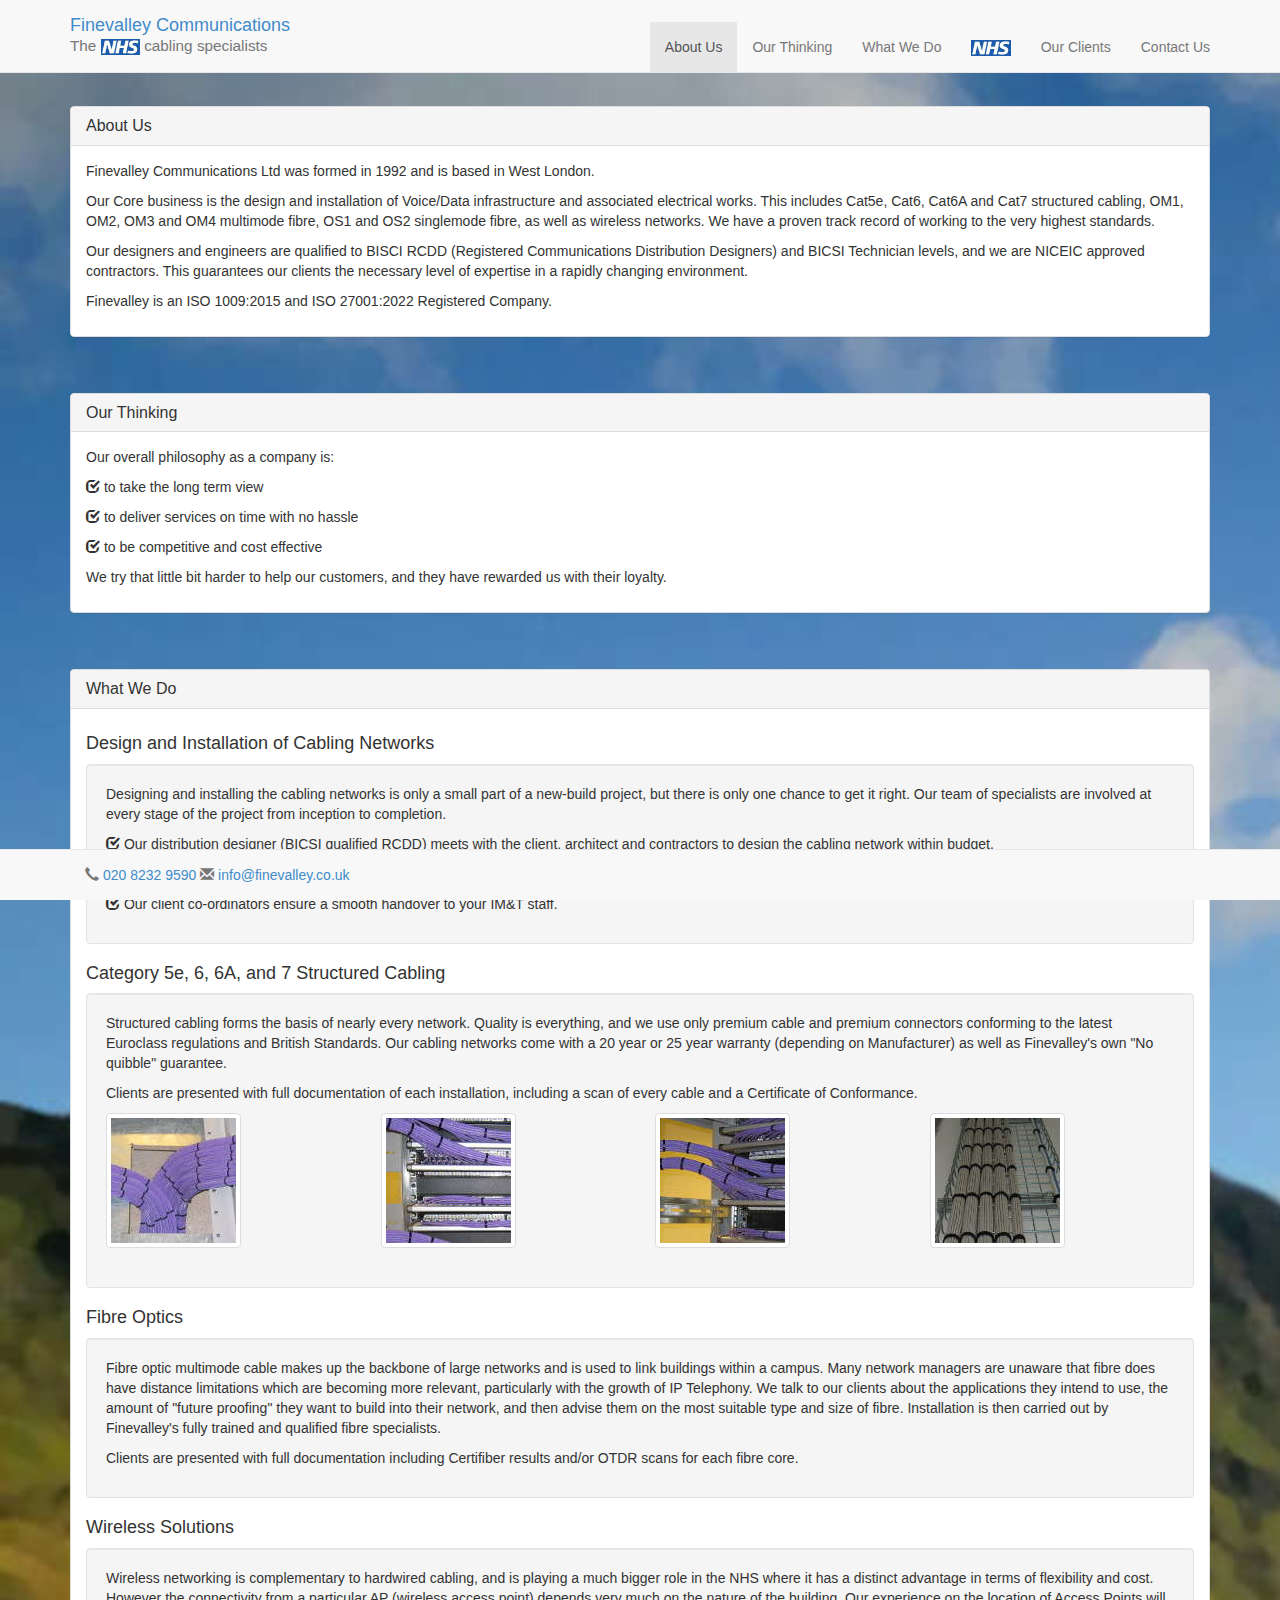
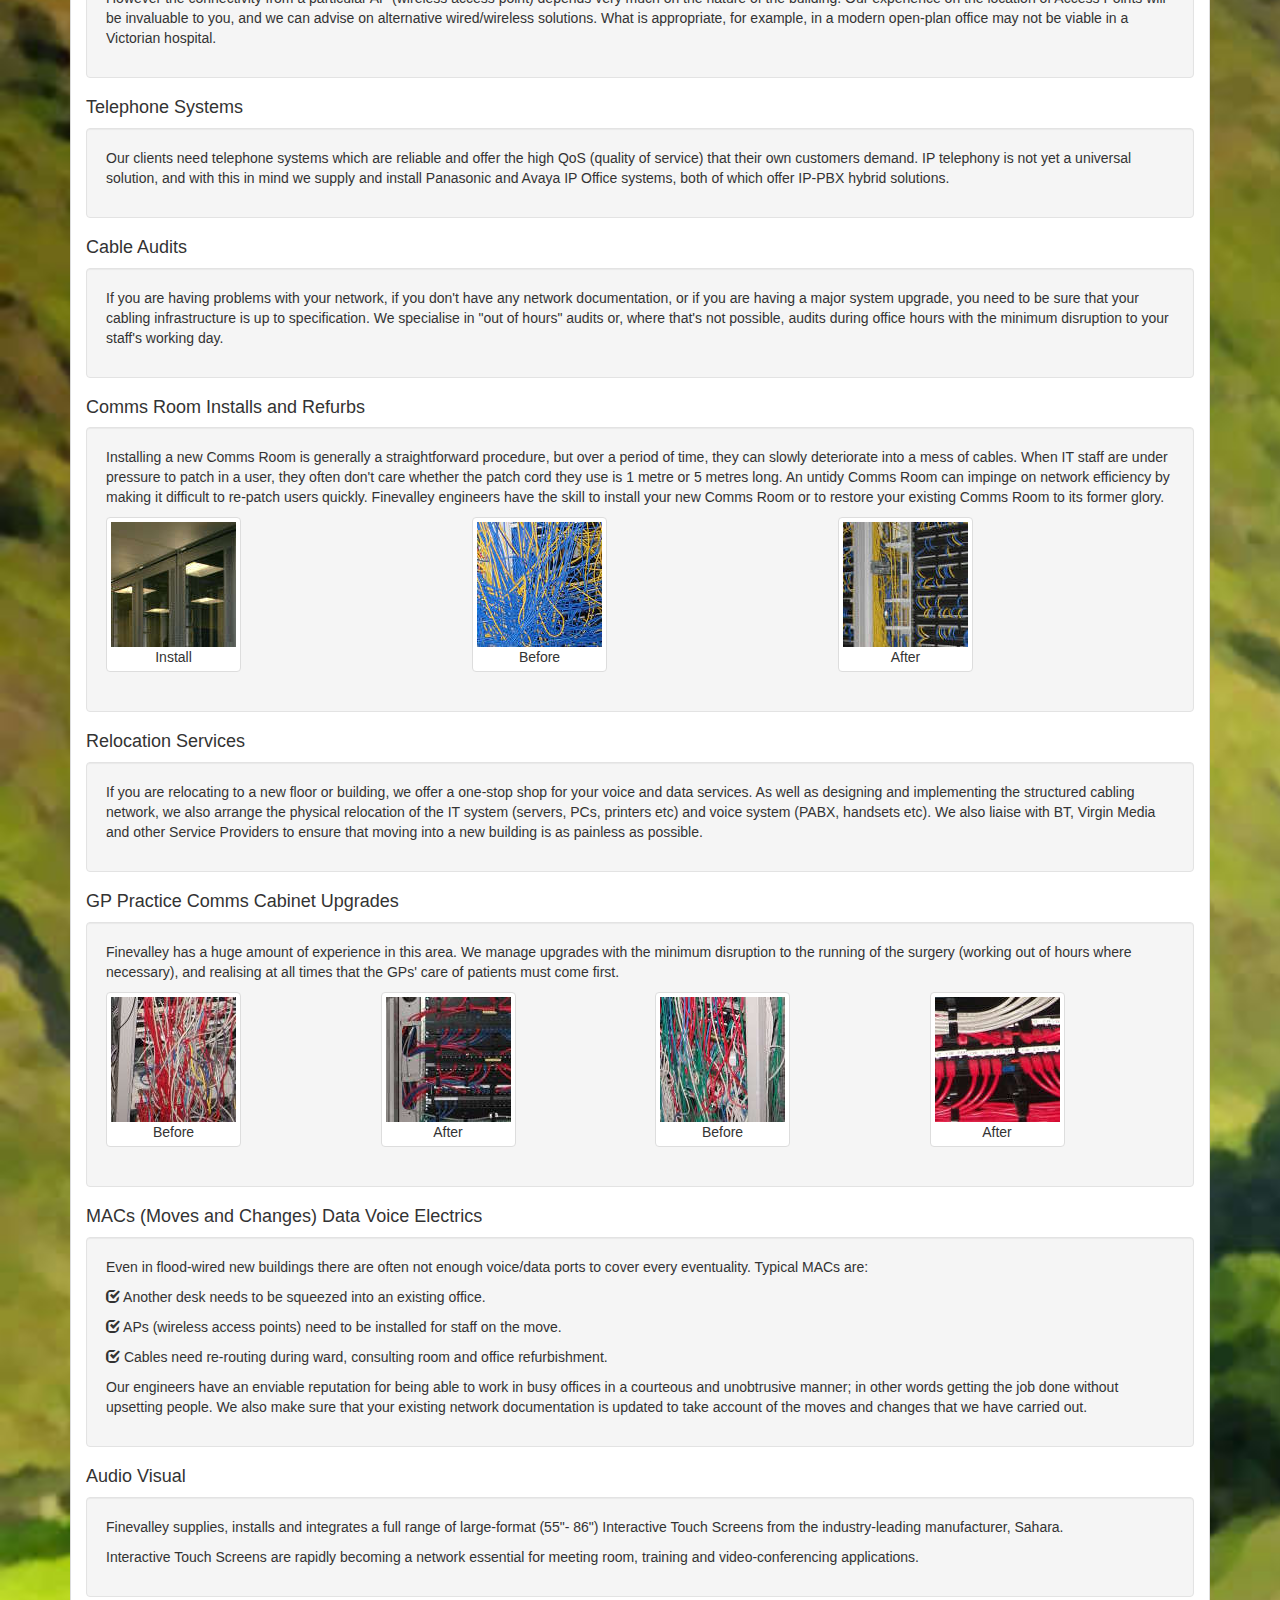
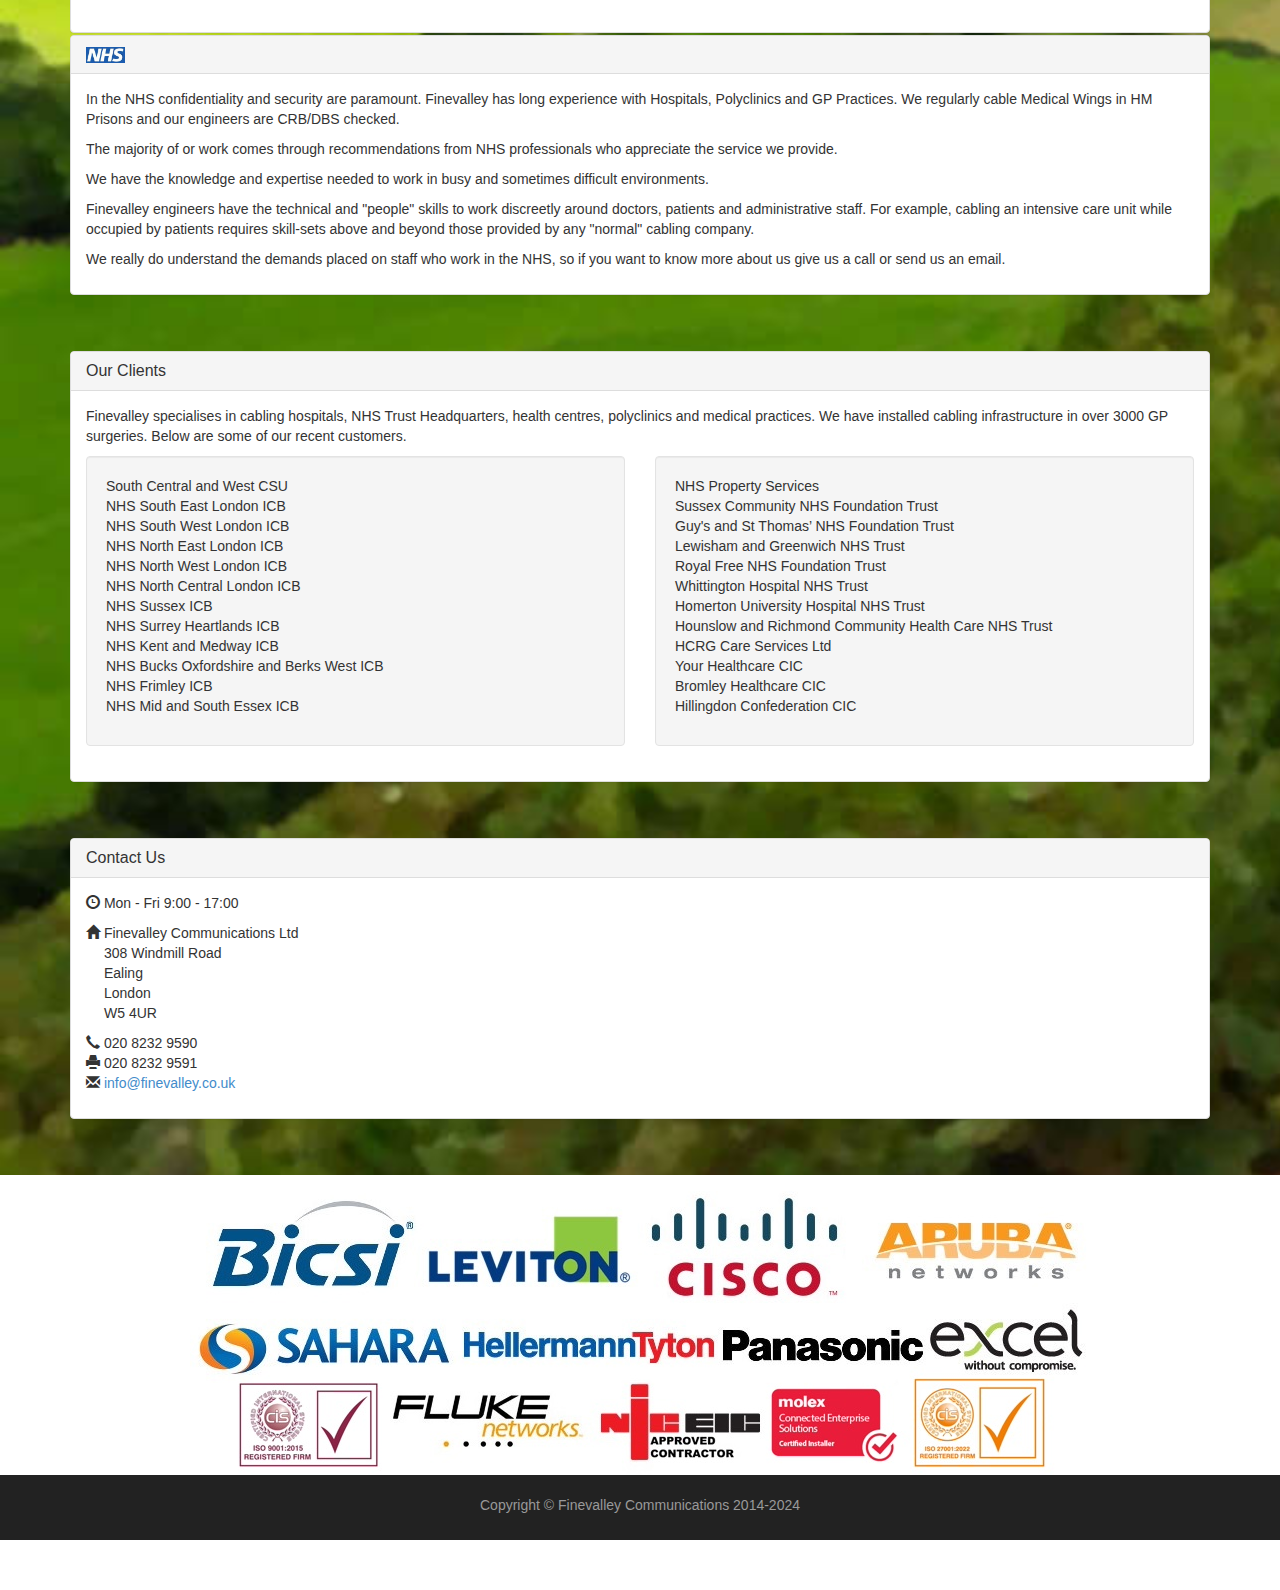
<file: index.html>
<!DOCTYPE html>
<html>
<head>
<title>Finevalley Communications</title>
<meta charset=UTF-8>
<meta name=viewport content="width=device-width, initial-scale=1.0">
<link href="css/bootstrap.min.css" rel=stylesheet>
<link href="css/styles.css" rel=stylesheet>
<!--[if lt IE 9]>
<script src="js/respond.min.js" type="text/javascript"></script>
<style>#bg{background-color:#428bca}</style>
<![endif]-->
<script type="text/javascript">var _gaq = _gaq || [];
_gaq.push(['_setAccount', 'UA-47004230-1']);
_gaq.push(['_trackPageview']);
(function() {
    var ga = document.createElement('script'); ga.type = 'text/javascript'; ga.async = true;
    ga.src = ('https:' == document.location.protocol ? 'https://ssl' : 'http://www') + '.google-analytics.com/ga.js';
var s = document.getElementsByTagName('script')[0]; s.parentNode.insertBefore(ga, s);
})();
setTimeout(function(){_gaq.push(['_trackEvent', 'Control', 'Bounce Rate', ''])}, 30000);
</script>
</head>
<body data-spy=scroll data-target=.navbar>
<div class="navbar navbar-default navbar-fixed-top">
  <div class=container>
    <div class=navbar-header>
      <a href="#" class=navbar-brand>
        Finevalley Communications
        <br>
        <div id=specialist><small>The <img id=nhs src="images/nhs.jpg" alt=NHS> cabling specialists</small></div>
    </a>
    <button class=navbar-toggle data-toggle=collapse data-target=.navHeaderCollapse>
    <span class=icon-bar></span>
    <span class=icon-bar></span>
    <span class=icon-bar></span>
  </button>
</div>
<div class="collapse navbar-collapse navHeaderCollapse" id=nav>
  <ul class="nav navbar-nav navbar-right">
    <li class=hidden-xs><a href="#about-us">About Us</a></li>
    <li class=hidden-xs><a href="#our-thinking">Our Thinking</a></li>
    <li class=hidden-xs><a href="#what-we-do">What We Do</a></li>
    <li class=hidden-xs><a href="#nhs"><img id=nhs src="images/nhs.jpg" alt=NHS></a></li>
    <li class=hidden-xs><a href="#our-clients">Our Clients</a></li>
    <li class=hidden-xs><a href="#contact-us">Contact Us</a></li>
    <li class=visible-xs>
      <a href="#about-us" data-toggle=collapse data-target=.navHeaderCollapse>About Us</a>
    </li>
    <li class=visible-xs>
      <a href="#our-thinking" data-toggle=collapse data-target=.navHeaderCollapse>Our Thinking</a>
    </li>
    <li class=visible-xs>
      <a href="#what-we-do" data-toggle=collapse data-target=.navHeaderCollapse>What We Do</a>
    </li>
    <li class=visible-xs>
      <a href="#nhs" data-toggle=collapse data-target=.navHeaderCollapse>NHS</a>
    </li>
    <li class=visible-xs>
      <a href="#our-clients" data-toggle=collapse data-target=.navHeaderCollapse>Our Clients</a>
    </li>
    <li class=visible-xs>
      <a href="#contact-us" data-toggle=collapse data-target=.navHeaderCollapse>Contact Us</a>
    </li>
  </ul>
</div>
</div>
</div>
<div id=bg>
<div class=container>
<span class=anchor id=about-us></span>
<div class="panel panel-default" id=sectionpanels>
<div class=panel-heading>
<h3 class=panel-title>About Us</h3>
</div>
<div class=panel-body>
<p>Finevalley Communications Ltd was formed in 1992 and is based in
West London.</p>
<p>Our Core business is the design and installation of Voice/Data
infrastructure and associated electrical works. This includes Cat5e, Cat6, Cat6A and Cat7 structured
cabling, OM1, OM2, OM3 and OM4 multimode fibre, OS1 and OS2 singlemode
fibre, as well as wireless networks. We have a
proven track record of working to the very highest standards.
<p>Our designers and engineers are qualified to BISCI RCDD
(Registered Communications Distribution Designers)
and BICSI Technician levels, and we are NICEIC approved contractors. This guarantees our clients the
necessary level of expertise in a rapidly changing environment.</p>
<p>Finevalley is an ISO 1009:2015 and ISO 27001:2022 Registered Company.</p>
</div>
</div>
</div>
<div class=container>
<span class=anchor id=our-thinking></span>
<div class="panel panel-default" id=sectionpanels>
<div class=panel-heading>
<h3 class=panel-title>Our Thinking</h3>
</div>
<div class=panel-body>
<p>Our overall philosophy as a company is:</p>
<p><span class="glyphicon glyphicon glyphicon-check"></span>
to take the long term view</p>
<p><span class="glyphicon glyphicon glyphicon-check"></span>
to deliver services on time with no hassle</p>
<p><span class="glyphicon glyphicon glyphicon-check"></span>
to be competitive and cost effective</p>
<p>We try that little bit harder to help our customers,
and they have rewarded us with their loyalty.</p>
</div>
</div>
</div>
<div class=container>
<span class=anchor id=what-we-do></span>
<div class="panel panel-default" id=sectionpanels>
<div class=panel-heading>
<h3 class=panel-title>What We Do</h3>
</div>
<div class=panel-body>
<h4>Design and Installation of Cabling Networks</h4>
<div class=well>
<p>Designing and installing the cabling
networks is only a small part of a
new-build project, but there is only
one chance to get it right. Our team
of specialists are involved at every
stage of the project from inception
to completion.</p>
<p><span class="glyphicon glyphicon glyphicon-check"></span>
Our distribution designer (BICSI qualified RCDD)
meets with the client, architect and
contractors to design the cabling
network within budget.</p>
<p><span class="glyphicon glyphicon glyphicon-check"></span>
Our installation team (BICSI qualified
technicians) installs the system on
time and to the relevant standards.</p>
<p><span class="glyphicon glyphicon glyphicon-check"></span>
Our client co-ordinators ensure a smooth
handover to your IM&T staff.</p>
</div>
<h4>Category 5e, 6, 6A, and 7 Structured Cabling</h4>
<div class=well>
<p>Structured cabling forms the basis of nearly every
network. Quality is everything,
and we use only premium cable and premium
connectors conforming to the latest Euroclass regulations and British Standards. Our cabling networks come
with a 20 year or 25 year warranty
(depending on Manufacturer) as well
as Finevalley's own "No quibble"
guarantee.</p>
<p>Clients are presented with full documentation
of each installation, including a scan
of every cable and a Certificate of
Conformance.</p>
<div class=row>
<div class=col-sm-3>
<button class=thumbnail data-toggle=modal data-target="#structured_cabling_1">
<img src="images/structured_cabling_1_thumb.jpg" class=img-responsive alt="Responsive image">
</button>
<div class="modal fade" id=structured_cabling_1 tabindex=-1 role=dialog aria-labelledby=myModalLabel aria-hidden=true>
<div class=modal-dialog>
<div class=modal-content>
<div class=modal-header>
<button type=button class=close data-dismiss=modal aria-hidden=true>&times;</button>
<h4 class=modal-title id=myModalLabel>Structured Cabling</h4>
</div>
<div class=modal-body>
<img src="images/structured_cabling_1.jpg" class=img-responsive alt="Responsive image">
</div>
</div>
</div>
</div>
</div>
<div class=col-sm-3>
<button class=thumbnail data-toggle=modal data-target="#structured_cabling_2">
<img src="images/structured_cabling_2_thumb.jpg" class=img-responsive alt="Responsive image">
</button>
<div class="modal fade" id=structured_cabling_2 tabindex=-1 role=dialog aria-labelledby=myModalLabel aria-hidden=true>
<div class=modal-dialog>
<div class=modal-content>
<div class=modal-header>
<button type=button class=close data-dismiss=modal aria-hidden=true>&times;</button>
<h4 class=modal-title id=myModalLabel>Structured Cabling</h4>
</div>
<div class=modal-body>
<img src="images/structured_cabling_2.jpg" class=img-responsive alt="Responsive image">
</div>
</div>
</div>
</div>
</div>
<div class=col-sm-3>
<button class=thumbnail data-toggle=modal data-target="#structured_cabling_3">
<img src="images/structured_cabling_3_thumb.jpg" class=img-responsive alt="Responsive image">
</button>
<div class="modal fade" id=structured_cabling_3 tabindex=-1 role=dialog aria-labelledby=myModalLabel aria-hidden=true>
<div class=modal-dialog>
<div class=modal-content>
<div class=modal-header>
<button type=button class=close data-dismiss=modal aria-hidden=true>&times;</button>
<h4 class=modal-title id=myModalLabel>Structured Cabling</h4>
</div>
<div class=modal-body>
<img src="images/structured_cabling_3.jpg" class=img-responsive alt="Responsive image">
</div>
</div>
</div>
</div>
</div>
<div class=col-sm-3>
<button class=thumbnail data-toggle=modal data-target="#structured_cabling_4">
<img src="images/structured_cabling_4_thumb.jpg" class=img-responsive alt="Responsive image">
</button>
<div class="modal fade" id=structured_cabling_4 tabindex=-1 role=dialog aria-labelledby=myModalLabel aria-hidden=true>
<div class=modal-dialog>
<div class=modal-content>
<div class=modal-header>
<button type=button class=close data-dismiss=modal aria-hidden=true>&times;</button>
<h4 class=modal-title id=myModalLabel>Structured Cabling</h4>
</div>
<div class=modal-body>
<img src="images/structured_cabling_4.jpg" class=img-responsive alt="Responsive image">
</div>
</div>
</div>
</div>
</div>
</div>
</div>
<h4>Fibre Optics</h4>
<div class=well>
<p>Fibre optic multimode cable makes up the backbone of
large networks and is used to link buildings within
a campus. Many network managers are unaware that fibre
does have distance limitations which are becoming
more relevant, particularly with the growth of IP
Telephony. We talk to our clients about the applications
they intend to use, the amount of "future proofing"
they want to build into their network, and then advise
them on the most suitable type and size of fibre.
Installation is then carried out by Finevalley's
fully trained and qualified fibre specialists.</p>
<p>Clients are presented with full documentation including
Certifiber results and/or OTDR scans for each fibre
core.</p>
</div>
<h4>Wireless Solutions</h4>
<div class=well>
<p>Wireless networking is complementary to hardwired cabling,
and is playing a much bigger role in the NHS where
it has a distinct
advantage in terms of flexibility and cost. However
the connectivity from a particular AP (wireless access point)
depends very much on the nature of the building.
Our experience on the location of Access Points will
be invaluable to you, and we can advise on alternative
wired/wireless solutions. What is appropriate, for
example, in a modern open-plan office may not be
viable in a Victorian hospital.</p>
</div>
<h4>Telephone Systems</h4>
<div class=well>
<p>Our clients need telephone systems which are reliable
and offer the high QoS (quality of service) that their
own customers demand. IP telephony is not yet a universal
solution, and with this in mind we supply and install
Panasonic and Avaya IP Office systems, both of which
offer IP-PBX hybrid solutions.</p>
</div>
<h4>Cable Audits</h4>
<div class=well>
<p>If you are having problems with your network, if you
don't have any network documentation, or if you are
having a major system upgrade, you need to be sure
that your cabling infrastructure is up to specification.
We specialise in "out of hours" audits or, where that's
not possible, audits during office hours with the
minimum disruption to your staff's working day.</p>
</div>
<h4>Comms Room Installs and Refurbs</h4>
<div class=well>
<p>Installing a new Comms Room is generally a straightforward
  procedure, but over a period of time,
they can slowly deteriorate into a mess of cables.
When IT staff are under pressure to patch in a user,
they often don't care whether the patch cord they use
is 1 metre or 5 metres long. An untidy Comms Room can impinge
on network efficiency by making it difficult to
re-patch users quickly. Finevalley engineers have the skill
to install your new Comms Room or to restore your
existing Comms Room to its former glory.</p>
<div class=row>
<div class=col-sm-4>
<button class=thumbnail data-toggle=modal data-target="#install_refurb_install">
<img src="images/install_refurb_install_thumb.jpg" class=img-responsive alt="Responsive image">
<span class=caption>Install</span>
</button>
<div class="modal fade" id=install_refurb_install tabindex=-1 role=dialog aria-labelledby=myModalLabel aria-hidden=true>
<div class=modal-dialog>
<div class=modal-content>
<div class=modal-header>
<button type=button class=close data-dismiss=modal aria-hidden=true>&times;</button>
<h4 class=modal-title id=myModalLabel>Comms Room Install</h4>
</div>
<div class=modal-body>
<img src="images/install_refurb_install.jpg" class=img-responsive alt="Responsive image">
</div>
</div>
</div>
</div>
</div>
<div class=col-sm-4>
<button class=thumbnail data-toggle=modal data-target="#install_refurb_before">
<img src="images/install_refurb_before_thumb.jpg" class=img-responsive alt="Responsive image">
<span class=caption>Before</span>
</button>
<div class="modal fade" id=install_refurb_before tabindex=-1 role=dialog aria-labelledby=myModalLabel aria-hidden=true>
<div class=modal-dialog>
<div class=modal-content>
<div class=modal-header>
<button type=button class=close data-dismiss=modal aria-hidden=true>&times;</button>
<h4 class=modal-title id=myModalLabel>Before</h4>
</div>
<div class=modal-body>
<img src="images/install_refurb_before.jpg" class=img-responsive alt="Responsive image">
</div>
</div>
</div>
</div>
</div>
<div class=col-sm-4>
<button class=thumbnail data-toggle=modal data-target="#install_refurb_after">
<img src="images/install_refurb_after_thumb.jpg" class=img-responsive alt="Responsive image">
<span class=caption>After</span>
</button>
<div class="modal fade" id=install_refurb_after tabindex=-1 role=dialog aria-labelledby=myModalLabel aria-hidden=true>
<div class=modal-dialog>
<div class=modal-content>
<div class=modal-header>
<button type=button class=close data-dismiss=modal aria-hidden=true>&times;</button>
<h4 class=modal-title id=myModalLabel>After</h4>
</div>
<div class=modal-body>
<img src="images/install_refurb_after.jpg" class=img-responsive alt="Responsive image">
</div>
</div>
</div>
</div>
</div>
</div>
</div>
<h4>Relocation Services</h4>
<div class=well>
<p>If you are relocating to a new floor or building, we
offer a one-stop shop for your voice and data services.
As well as designing and implementing the structured
cabling network, we also arrange the physical relocation
of the IT system (servers, PCs, printers etc) and voice
system (PABX, handsets etc). We also liaise
with BT, Virgin Media and other Service Providers to ensure that
moving into a new building is as painless as possible.</p>
</div>
<h4>GP Practice Comms Cabinet Upgrades</h4>
<div class=well>
<p>Finevalley has a huge amount of experience in this area.
We manage upgrades with the minimum disruption to the
running of the surgery (working out of hours where necessary),
and realising at all times that the GPs' care of patients
must come first.
</p>
<div class=row>
<div class=col-sm-3>
<button class=thumbnail data-toggle=modal data-target="#gp_before_1">
<img src="images/gp_before_1_thumb.jpg" class=img-responsive alt="Responsive image">
<span class=caption>Before</span>
</button>
<div class="modal fade" id=gp_before_1 tabindex=-1 role=dialog aria-labelledby=myModalLabel aria-hidden=true>
<div class=modal-dialog>
<div class=modal-content>
<div class=modal-header>
<button type=button class=close data-dismiss=modal aria-hidden=true>&times;</button>
<h4 class=modal-title id=myModalLabel>Before</h4>
</div>
<div class=modal-body>
<img src="images/gp_before_1.jpg" class=img-responsive alt="Responsive image">
</div>
</div>
</div>
</div>
</div>
<div class=col-sm-3>
<button class=thumbnail data-toggle=modal data-target="#gp_after_1">
<img src="images/gp_after_1_thumb.jpg" class=img-responsive alt="Responsive image">
<span class=caption>After</span>
</button>
<div class="modal fade" id=gp_after_1 tabindex=-1 role=dialog aria-labelledby=myModalLabel aria-hidden=true>
<div class=modal-dialog>
<div class=modal-content>
<div class=modal-header>
<button type=button class=close data-dismiss=modal aria-hidden=true>&times;</button>
<h4 class=modal-title id=myModalLabel>After</h4>
</div>
<div class=modal-body>
<img src="images/gp_after_1.jpg" class=img-responsive alt="Responsive image">
</div>
</div>
</div>
</div>
</div>
<div class=col-sm-3>
<button class=thumbnail data-toggle=modal data-target="#gp_before_2">
<img src="images/gp_before_2_thumb.jpg" class=img-responsive alt="Responsive image">
<span class=caption>Before</span>
</button>
<div class="modal fade" id=gp_before_2 tabindex=-1 role=dialog aria-labelledby=myModalLabel aria-hidden=true>
<div class=modal-dialog>
<div class=modal-content>
<div class=modal-header>
<button type=button class=close data-dismiss=modal aria-hidden=true>&times;</button>
<h4 class=modal-title id=myModalLabel>Before</h4>
</div>
<div class=modal-body>
<img src="images/gp_before_2.jpg" class=img-responsive alt="Responsive image">
</div>
</div>
</div>
</div>
</div>
<div class=col-sm-3>
<button class=thumbnail data-toggle=modal data-target="#gp_after_2">
<img src="images/gp_after_2_thumb.jpg" class=img-responsive alt="Responsive image">
<span class=caption>After</span>
</button>
<div class="modal fade" id=gp_after_2 tabindex=-1 role=dialog aria-labelledby=myModalLabel aria-hidden=true>
<div class=modal-dialog>
<div class=modal-content>
<div class=modal-header>
<button type=button class=close data-dismiss=modal aria-hidden=true>&times;</button>
<h4 class=modal-title id=myModalLabel>After</h4>
</div>
<div class=modal-body>
<img src="images/gp_after_2.jpg" class=img-responsive alt="Responsive image">
</div>
</div>
</div>
</div>
</div>
</div>
</div>
<h4>MACs (Moves and Changes) Data Voice Electrics</h4>
<div class=well>
<p>Even in flood-wired new buildings there are often not
enough voice/data ports to cover every eventuality.
Typical MACs are:</p>
<p><span class="glyphicon glyphicon glyphicon-check"></span>
Another desk needs to be squeezed into an existing office.</p>
<p><span class="glyphicon glyphicon glyphicon-check"></span>
APs (wireless access points) need to be installed for staff on the move.</p>
<p><span class="glyphicon glyphicon glyphicon-check"></span>
Cables need re-routing during ward, consulting
room and office refurbishment.</p>
<p>Our engineers have an enviable reputation for being
able to work in busy offices in a courteous and
unobtrusive manner; in other words getting the job
done without upsetting people. We also make sure that
your existing network documentation is updated to take
account of the moves and changes that we have carried out.</p>
</div>
<h4>Audio Visual</h4>
<div class=well>
  <p>Finevalley supplies, installs and integrates a full range of large-format (55"- 86") Interactive Touch Screens from the industry-leading manufacturer, Sahara.</p>
  <p>Interactive Touch Screens are rapidly becoming a network essential for meeting room,
    training and video-conferencing applications.</p>
</div>
</div>
</div>
</div>
<div class=container>
<span class=anchor id=nhs></span>
<div class="panel panel-default" id=sectionpanels>
<div class=panel-heading>
  <h3 class=panel-title><img id=nhs src="images/nhs.jpg" alt=NHS></h3>
</div>
<div class=panel-body>
<p>In the NHS confidentiality and security are paramount.
Finevalley has long experience with Hospitals, Polyclinics
and GP Practices. We regularly cable Medical Wings in
HM Prisons and our engineers are CRB/DBS checked.
</p>
<p>The majority of or work comes through recommendations
from NHS professionals who appreciate the service we
provide.</p>
<p>We have the knowledge and expertise needed to work in
busy and sometimes difficult environments.</p>
<p>Finevalley engineers have the technical and "people"
skills to work discreetly around doctors, patients
and administrative staff. For example, cabling an
intensive care unit while occupied by patients
requires skill-sets above and beyond those
provided by any "normal" cabling company.</p>
<p>We really do understand the demands placed on staff
who work in the NHS, so if you want to know more
about us give us a call or send us an email.</p>
</div>
</div>
</div>
<div class=container>
<span class=anchor id=our-clients></span>
<div class="panel panel-default" id=sectionpanels>
<div class=panel-heading>
<h3 class=panel-title>Our Clients</h3>
</div>
<div class=panel-body>
<p>Finevalley specialises in cabling hospitals, NHS Trust
Headquarters, health centres, polyclinics and medical
  practices. We have installed cabling infrastructure in over 3000 GP surgeries.
  Below are some of our recent customers.</p>
<div class=row>
<div class=col-sm-6>
<div class=well>
  <p>
    South Central and West CSU
    <br>NHS South East London ICB
    <br>NHS South West London ICB
    <br>NHS North East London ICB
    <br>NHS North West London ICB
    <br>NHS North Central London ICB
    <br>NHS Sussex ICB
    <br>NHS Surrey Heartlands ICB
    <br>NHS Kent and Medway ICB
    <br>NHS Bucks Oxfordshire and Berks West ICB
    <br>NHS Frimley ICB
    <br>NHS Mid and South Essex ICB
  </p>
</div>
</div>
<div class=col-sm-6>
<div class=well>
  <p> NHS Property Services
    <br>Sussex Community NHS Foundation Trust
    <br>Guy's and St Thomas’ NHS Foundation Trust
    <br>Lewisham and Greenwich NHS Trust
    <br>Royal Free NHS Foundation Trust
    <br>Whittington Hospital NHS Trust
    <br>Homerton University Hospital NHS Trust
    <br>Hounslow and Richmond Community Health Care NHS Trust
    <br>HCRG Care Services Ltd
    <br>Your Healthcare CIC
    <br>Bromley Healthcare CIC
    <br>Hillingdon Confederation CIC
</p>
</div>
</div>
</div>
</div>
</div>
</div>
<div class=container>
<span class=anchor id=contact-us></span>
<div class="panel panel-default" id=sectionpanels>
<div class=panel-heading>
<h3 class=panel-title>Contact Us</h3>
</div>
<div class=panel-body>
<p><span class="glyphicon glyphicon-time"></span>
Mon - Fri 9:00 - 17:00
</p>
<p><span class="glyphicon glyphicon-home"></span>
Finevalley Communications Ltd
<br><span class=tab></span>308 Windmill Road
<br><span class=tab></span>Ealing
<br><span class=tab></span>London
<br><span class=tab></span>W5 4UR
</p>
<p><span class="glyphicon glyphicon-earphone"></span>
020 8232 9590
<br>
<span class="glyphicon glyphicon-print"></span>
020 8232 9591
<br>
<span class="glyphicon glyphicon-envelope"></span>
<a href="mailto:info@finevalley.co.uk">
    info@finevalley.co.uk</a></p>
</div>
</div>
</div>
<div id=suppliers>
<img src="images/suppliers.jpg" class="img-responsive center-block" alt="">
</div>
<div id=copyright>
  <p class=text-center>Copyright © Finevalley Communications 2014-2024</p>
</div>
</div>
<div class="navbar navbar-default navbar-fixed-bottom">
<div class=container>
<p class=navbar-text>
<span class="glyphicon glyphicon-earphone"></span>
<a href=tel:02082329590>
020 8232 9590
</a>
<span class="glyphicon glyphicon-envelope"></span>
<a href="mailto:info@finevalley.co.uk">
info@finevalley.co.uk
</a>
</p>
</div>
</div>
<script src="//code.jquery.com/jquery-1.10.2.min.js"></script>
<script src="js/bootstrap.min.js"></script>
<script>$(document).ready(function(){$("#nav ul li a[href^='#']").on('click',function(e){e.preventDefault();var hash=this.hash;$('html, body').animate({scrollTop:$(this.hash).offset().top},300,function(){window.location.hash=hash;});});});</script>
</body>
</html>
</file>
<file: css/styles.css>
#bg{background:url(../images/bg.jpg)no-repeat;-webkit-background-size:cover;-moz-background-size:cover;-o-background-size:cover;background-size:cover}#copyright{background:#222;color:#999;padding-top:20px;padding-bottom:15px}#specialist{color:#777}#logo{margin-top:16px}#suppliers{background:#fff;margin-top:36px}#sectionpanels{margin-top:36px}body{padding-top:70px;padding-bottom:50px}.anchor{display:block;height:70px;margin-top:-70px;visibility:hidden}.tab{margin-left:18px}.nav{padding-top:22px}.navbar{margin-bottom:0}.modal-dialog{max-width:410px}#logo{height:40px}#nhs{height:16px}
</file>
